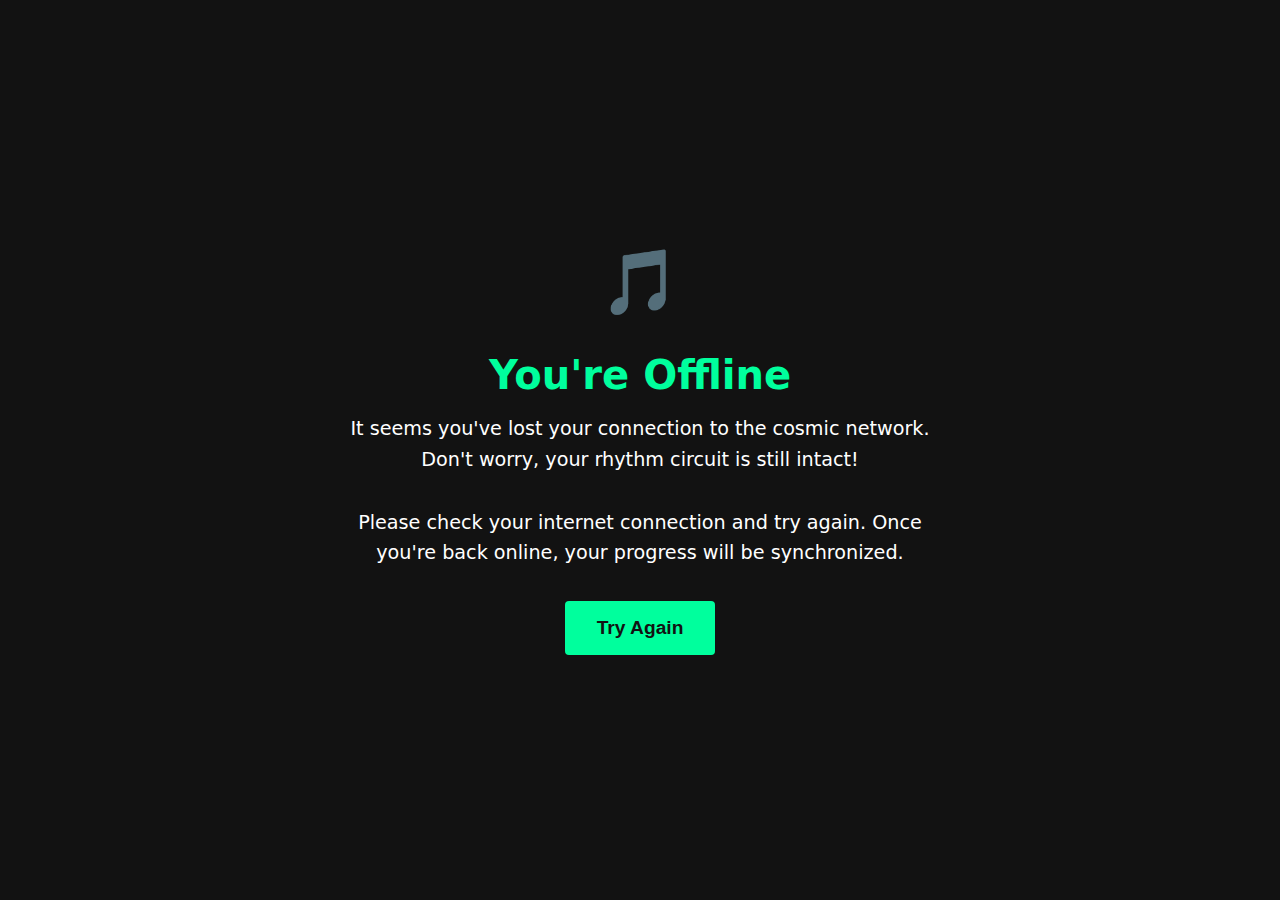
<file: offline.html>
<!DOCTYPE html>
<html lang="en">
<head>
    <meta charset="UTF-8">
    <meta name="viewport" content="width=device-width, initial-scale=1.0">
    <title>Offline - Intergalactic Jazz Circuit</title>
    <style>
        :root {
            --bg-primary: #121212;
            --text-primary: #ffffff;
            --accent-primary: #00ff9d;
        }
        
        * {
            margin: 0;
            padding: 0;
            box-sizing: border-box;
        }
        
        body {
            background: var(--bg-primary);
            color: var(--text-primary);
            font-family: 'Inter', system-ui, -apple-system, sans-serif;
            min-height: 100vh;
            display: flex;
            flex-direction: column;
            align-items: center;
            justify-content: center;
            text-align: center;
            padding: 20px;
        }
        
        .container {
            max-width: 600px;
        }
        
        h1 {
            font-size: 2.5rem;
            margin-bottom: 1rem;
            color: var(--accent-primary);
        }
        
        p {
            font-size: 1.2rem;
            line-height: 1.6;
            margin-bottom: 2rem;
        }
        
        .icon {
            font-size: 4rem;
            margin-bottom: 2rem;
            animation: pulse 2s infinite;
        }
        
        .button {
            background: var(--accent-primary);
            color: var(--bg-primary);
            border: none;
            padding: 1rem 2rem;
            border-radius: 4px;
            font-size: 1.2rem;
            font-weight: bold;
            cursor: pointer;
            transition: transform 0.2s ease;
        }
        
        .button:hover {
            transform: translateY(-2px);
        }
        
        @keyframes pulse {
            0% { transform: scale(1); }
            50% { transform: scale(1.1); }
            100% { transform: scale(1); }
        }
        
        @media (max-width: 768px) {
            h1 {
                font-size: 2rem;
            }
            
            p {
                font-size: 1rem;
            }
            
            .button {
                padding: 0.8rem 1.6rem;
                font-size: 1rem;
            }
        }
    </style>
</head>
<body>
    <div class="container">
        <div class="icon">🎵</div>
        <h1>You're Offline</h1>
        <p>
            It seems you've lost your connection to the cosmic network.
            Don't worry, your rhythm circuit is still intact!
        </p>
        <p>
            Please check your internet connection and try again.
            Once you're back online, your progress will be synchronized.
        </p>
        <button class="button" onclick="window.location.reload()">
            Try Again
        </button>
    </div>
    
    <script>
        // Check for online status
        window.addEventListener('online', () => {
            window.location.reload();
        });
        
        // Register service worker
        if ('serviceWorker' in navigator) {
            navigator.serviceWorker.register('/sw.js')
                .then(registration => {
                    console.log('ServiceWorker registration successful');
                })
                .catch(err => {
                    console.log('ServiceWorker registration failed:', err);
                });
        }
    </script>
</body>
</html>
</file>
